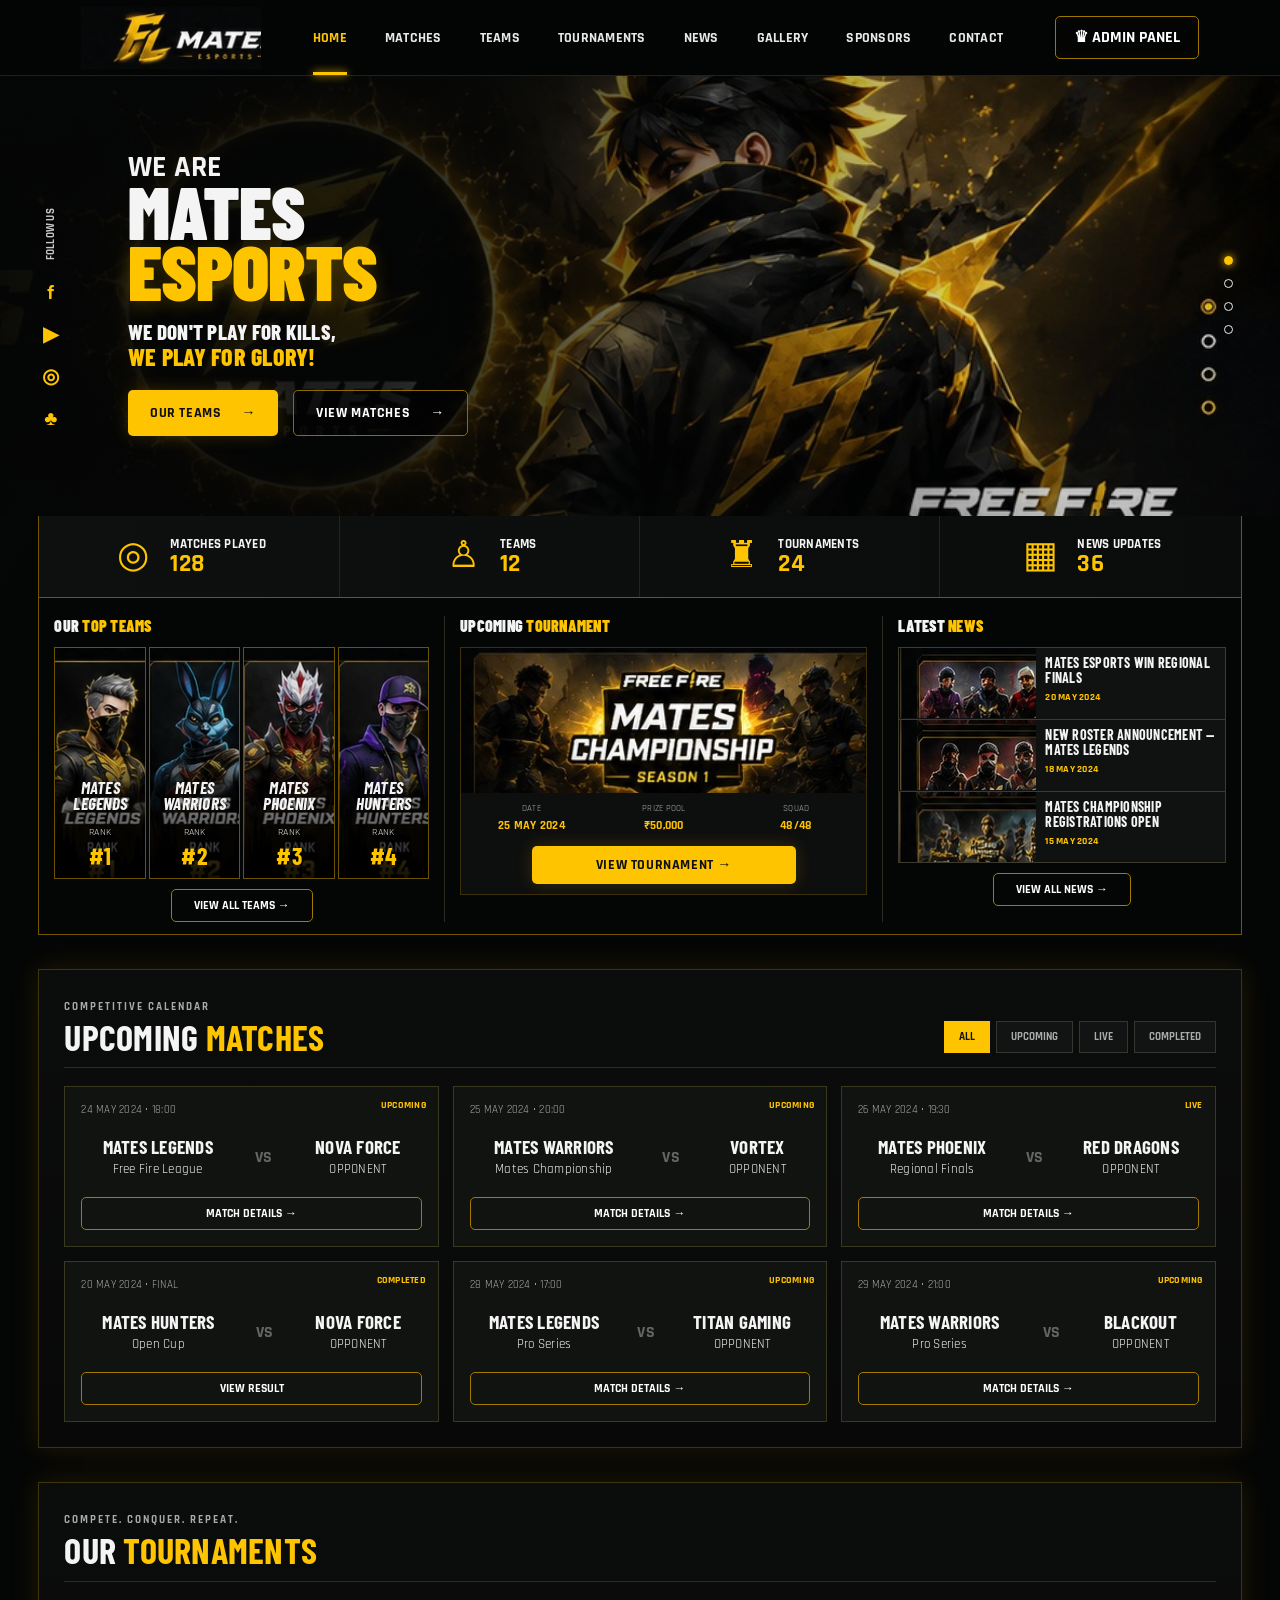
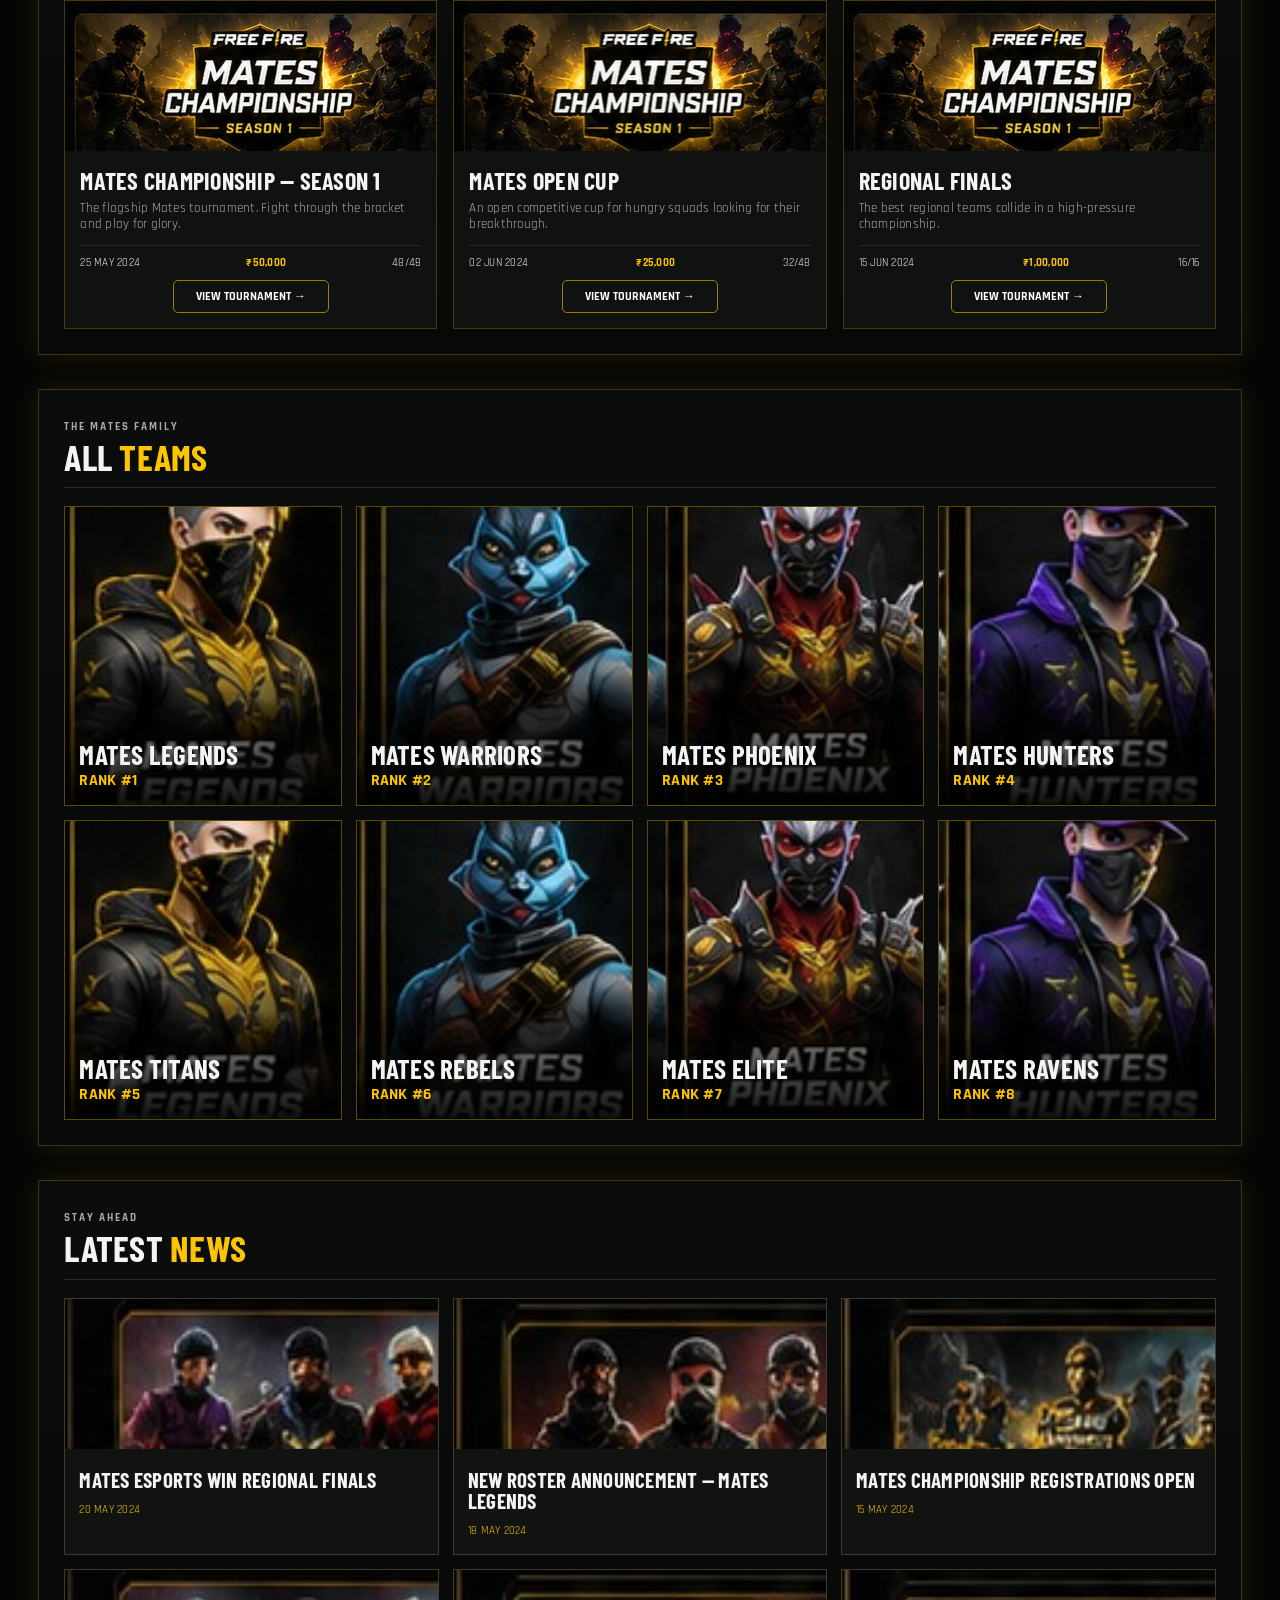
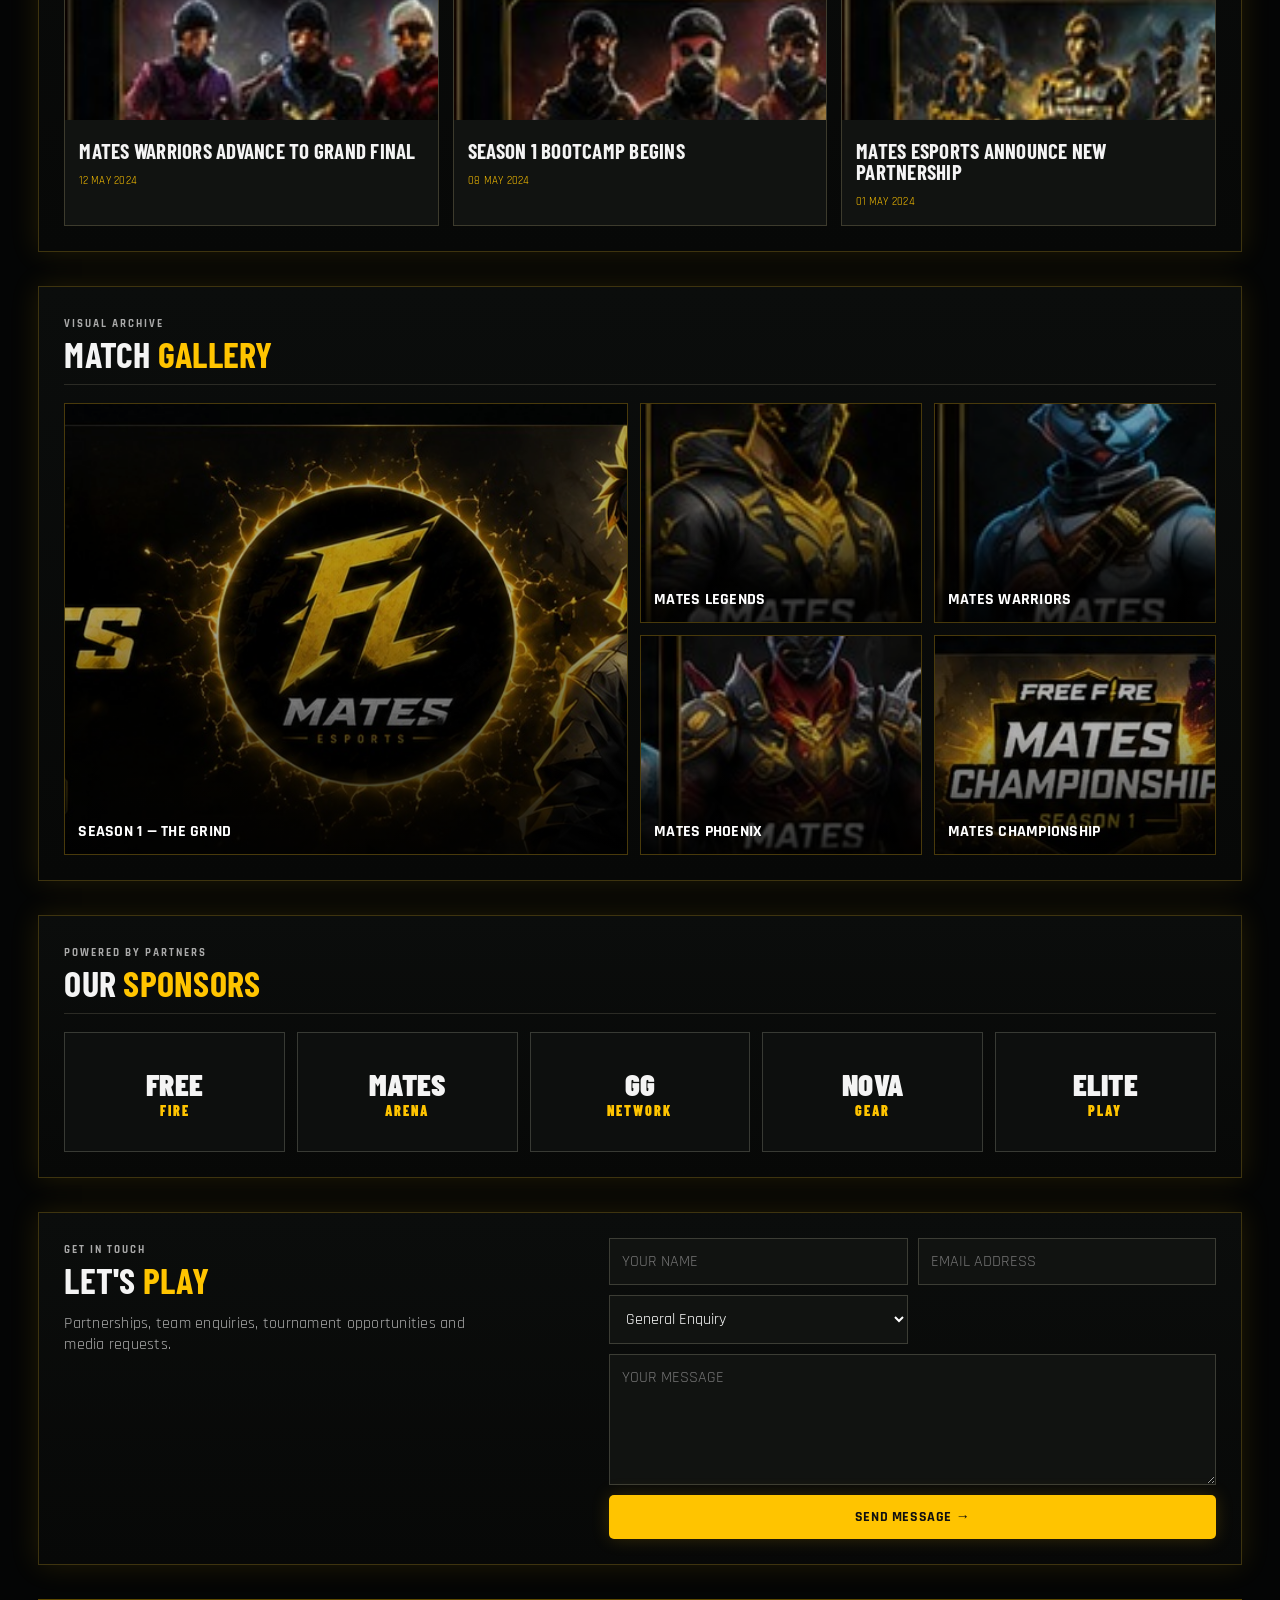
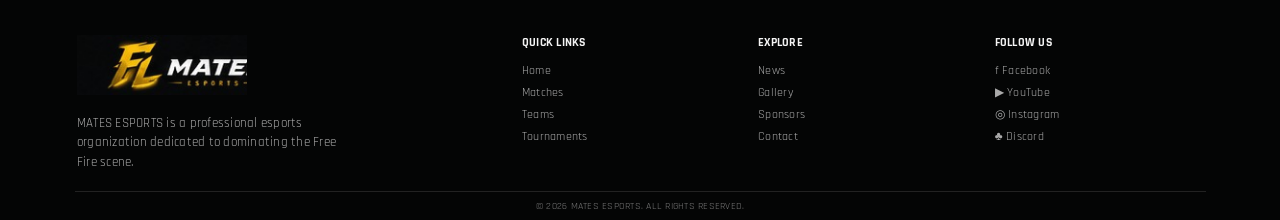
<file: index.html>
<!DOCTYPE html>
<html lang="en">

<head>
  <meta charset="UTF-8">
  <meta name="viewport" content="width=device-width, initial-scale=1.0">
  <meta name="description" content="MATES ESPORTS — competitive Free Fire esports organization.">
  <title>MATES ESPORTS | We Play For Glory</title>
  <link rel="stylesheet" href="style.css">
</head>

<body>
  <div class="page-bg"></div>

  <header class="site-header">
    <a class="brand" href="#home" aria-label="Mates Esports home">
      <img src="assets/logo.jpg" alt="Mates Esports logo">
    </a>
    <button class="menu-toggle" id="menuToggle" aria-label="Open menu">☰</button>
    <nav id="mainNav">
      <a class="active" href="#home">HOME</a>
      <a href="#matches">MATCHES</a>
      <a href="#teams">TEAMS</a>
      <a href="#tournaments">TOURNAMENTS</a>
      <a href="#news">NEWS</a>
      <a href="#gallery">GALLERY</a>
      <a href="#sponsors">SPONSORS</a>
      <a href="#contact">CONTACT</a>
    </nav>
    <button class="admin-btn" id="adminOpen">♛ ADMIN PANEL</button>
  </header>

  <main>
    <section id="home" class="hero section-anchor">
      <div class="hero-overlay"></div>
      <div class="side-social">
        <span>FOLLOW US</span>
        <a href="#" aria-label="Facebook">f</a>
        <a href="#" aria-label="YouTube">▶</a>
        <a href="#" aria-label="Instagram">◎</a>
        <a href="#" aria-label="Discord">♣</a>
      </div>
      <div class="hero-content">
        <p class="eyebrow" id="heroEyebrow">WE ARE</p>
        <h1 id="heroTitle">MATES<br><em>ESPORTS</em></h1>
        <p class="hero-copy">WE DON'T PLAY FOR KILLS,<br><em>WE PLAY FOR GLORY!</em></p>
        <div class="hero-actions">
          <a class="btn btn-gold" href="#teams">OUR TEAMS <span>→</span></a>
          <a class="btn btn-dark" href="#matches">VIEW MATCHES <span>→</span></a>
        </div>
      </div>
      <div class="hero-pager">
        <i class="active"></i><i></i><i></i><i></i>
      </div>
    </section>

    <section class="stats-wrap">
      <div class="stat"><span class="stat-icon">◎</span>
        <div><b>MATCHES PLAYED</b><strong id="statMatches">128</strong></div>
      </div>
      <div class="stat"><span class="stat-icon">♙</span>
        <div><b>TEAMS</b><strong id="statTeams">12</strong></div>
      </div>
      <div class="stat"><span class="stat-icon">♜</span>
        <div><b>TOURNAMENTS</b><strong id="statTournaments">24</strong></div>
      </div>
      <div class="stat"><span class="stat-icon">▦</span>
        <div><b>NEWS UPDATES</b><strong id="statNews">36</strong></div>
      </div>
    </section>

    <section id="teams" class="showcase section-anchor">
      <div class="section-col teams-col">
        <div class="section-title">OUR <em>TOP TEAMS</em></div>
        <div class="team-grid" id="topTeams"></div>
        <button class="outline-btn" data-scroll="#all-teams">VIEW ALL TEAMS →</button>
      </div>
      <div class="section-col featured-tournament">
        <div class="section-title">UPCOMING <em>TOURNAMENT</em></div>
        <div class="tournament-card" id="featuredTournament"></div>
      </div>
      <div id="news" class="section-col news-col section-anchor">
        <div class="section-title">LATEST <em>NEWS</em></div>
        <div id="latestNews"></div>
        <button class="outline-btn" data-scroll="#all-news">VIEW ALL NEWS →</button>
      </div>
    </section>

    <section id="matches" class="content-section section-anchor">
      <div class="content-head">
        <div><span class="kicker">COMPETITIVE CALENDAR</span>
          <h2>UPCOMING <em>MATCHES</em></h2>
        </div>
        <div class="filters">
          <button class="filter active" data-filter="all">ALL</button>
          <button class="filter" data-filter="upcoming">UPCOMING</button>
          <button class="filter" data-filter="live">LIVE</button>
          <button class="filter" data-filter="completed">COMPLETED</button>
        </div>
      </div>
      <div class="match-grid" id="matchGrid"></div>
    </section>

    <section id="tournaments" class="content-section section-anchor">
      <div class="content-head">
        <div><span class="kicker">COMPETE. CONQUER. REPEAT.</span>
          <h2>OUR <em>TOURNAMENTS</em></h2>
        </div>
      </div>
      <div class="tournament-grid" id="tournamentGrid"></div>
    </section>

    <section id="all-teams" class="content-section section-anchor">
      <div class="content-head">
        <div><span class="kicker">THE MATES FAMILY</span>
          <h2>ALL <em>TEAMS</em></h2>
        </div>
      </div>
      <div class="all-team-grid" id="allTeamGrid"></div>
    </section>

    <section id="all-news" class="content-section section-anchor">
      <div class="content-head">
        <div><span class="kicker">STAY AHEAD</span>
          <h2>LATEST <em>NEWS</em></h2>
        </div>
      </div>
      <div class="all-news-grid" id="allNewsGrid"></div>
    </section>

    <section id="gallery" class="content-section section-anchor">
      <div class="content-head">
        <div><span class="kicker">VISUAL ARCHIVE</span>
          <h2>MATCH <em>GALLERY</em></h2>
        </div>
      </div>
      <div class="gallery-grid">
        <div class="gallery-item wide"><img src="assets/hero.jpg" alt="Mates esports arena artwork"><span>SEASON 1 — THE
            GRIND</span></div>
        <div class="gallery-item"><img src="assets/team-legends.jpg" alt="Mates Legends"><span>MATES LEGENDS</span>
        </div>
        <div class="gallery-item"><img src="assets/team-warriors.jpg" alt="Mates Warriors"><span>MATES WARRIORS</span>
        </div>
        <div class="gallery-item"><img src="assets/team-phoenix.jpg" alt="Mates Phoenix"><span>MATES PHOENIX</span>
        </div>
        <div class="gallery-item"><img src="assets/tournament.jpg" alt="Mates Championship"><span>MATES
            CHAMPIONSHIP</span></div>
      </div>
    </section>

    <section id="sponsors" class="content-section sponsors section-anchor">
      <div class="content-head">
        <div><span class="kicker">POWERED BY PARTNERS</span>
          <h2>OUR <em>SPONSORS</em></h2>
        </div>
      </div>
      <div class="sponsor-grid">
        <div class="sponsor">FREE<span>FIRE</span></div>
        <div class="sponsor">MATES<span>ARENA</span></div>
        <div class="sponsor">GG<span>NETWORK</span></div>
        <div class="sponsor">NOVA<span>GEAR</span></div>
        <div class="sponsor">ELITE<span>PLAY</span></div>
      </div>
    </section>

    <section id="contact" class="content-section contact section-anchor">
      <div class="contact-copy"><span class="kicker">GET IN TOUCH</span>
        <h2>LET'S <em>PLAY</em></h2>
        <p>Partnerships, team enquiries, tournament opportunities and media requests.</p>
      </div>
      <form id="contactForm" class="contact-form">
        <input required name="name" placeholder="YOUR NAME">
        <input required type="email" name="email" placeholder="EMAIL ADDRESS">
        <select name="topic">
          <option>General Enquiry</option>
          <option>Sponsorship</option>
          <option>Team Recruitment</option>
          <option>Tournament</option>
          <option>Media</option>
        </select>
        <textarea required name="message" rows="5" placeholder="YOUR MESSAGE"></textarea>
        <button class="btn btn-gold" type="submit">SEND MESSAGE →</button>
      </form>
    </section>
  </main>

  <footer class="site-footer">
    <div class="footer-brand"><img src="assets/logo.jpg" alt="Mates Esports">
      <p>MATES ESPORTS is a professional esports organization dedicated to dominating the Free Fire scene.</p>
    </div>
    <div>
      <h4>QUICK LINKS</h4><a href="#home">Home</a><a href="#matches">Matches</a><a href="#teams">Teams</a><a
        href="#tournaments">Tournaments</a>
    </div>
    <div>
      <h4>EXPLORE</h4><a href="#news">News</a><a href="#gallery">Gallery</a><a href="#sponsors">Sponsors</a><a
        href="#contact">Contact</a>
    </div>
    <div>
      <h4>FOLLOW US</h4><a href="#">f Facebook</a><a href="#">▶ YouTube</a><a href="#">◎ Instagram</a><a href="#">♣
        Discord</a>
    </div>
    <div class="copyright">© <span id="year"></span> MATES ESPORTS. ALL RIGHTS RESERVED.</div>
  </footer>

  <!-- Admin modal -->
  <div class="modal-backdrop" id="adminModal">
    <div class="admin-window">
      <button class="modal-close" id="adminClose">×</button>
      <div class="admin-login" id="adminLogin">
        <div class="admin-mark">♛</div>
        <h2>ADMIN <em>PANEL</em></h2>
        <p>Demo admin access for this static build.</p>
        <input id="adminPassword" type="password" placeholder="Password">
        <button class="btn btn-gold" id="adminLoginBtn">ENTER DASHBOARD →</button>
        <small>Demo password: <b>admin123</b></small>
      </div>
      <div class="admin-dashboard hidden" id="adminDashboard">
        <aside class="admin-side">
          <strong>ADMIN</strong>
          <button class="admin-tab active" data-tab="dashboard">◉ Dashboard</button>
          <button class="admin-tab" data-tab="hero">✦ Hero Section</button>
          <button class="admin-tab" data-tab="matches">▣ Matches</button>
          <button class="admin-tab" data-tab="teams">♙ Teams</button>
          <button class="admin-tab" data-tab="tournaments">♜ Tournaments</button>
          <button class="admin-tab" data-tab="news">▤ News</button>
          <button class="admin-tab" data-tab="social">● Social Links</button>
          <button id="logoutAdmin">↪ Logout</button>
        </aside>
        <div class="admin-main">
          <div class="admin-panel-content" id="adminContent"></div>
        </div>
      </div>
    </div>
  </div>

  <div class="toast" id="toast"></div>
  <script src="app.js"></script>
</body>

</html>
</file>
<file: style.css>
@import url('https://fonts.googleapis.com/css2?family=Barlow+Condensed:wght@400;500;600;700;800;900&family=Rajdhani:wght@500;600;700&display=swap');

:root {
  --gold: #ffc400;
  --gold2: #ffdf42;
  --bg: #050606;
  --panel: #0d0f0e;
  --panel2: #131513;
  --line: #765c00;
  --text: #f4f4f4;
  --muted: #969b97;
  --shadow: 0 0 28px rgba(255, 196, 0, .12);
}

* {
  box-sizing: border-box
}

html {
  scroll-behavior: smooth
}

body {
  margin: 0;
  background: #040505;
  color: var(--text);
  font-family: 'Rajdhani', Arial, sans-serif;
  letter-spacing: .25px
}

body:before {
  content: "";
  position: fixed;
  inset: 0;
  pointer-events: none;
  background: radial-gradient(circle at 75% 20%, rgba(255, 193, 0, .06), transparent 28%), linear-gradient(120deg, rgba(255, 255, 255, .015), transparent 30%);
  z-index: -1
}

a {
  color: inherit;
  text-decoration: none
}

button,
input,
textarea,
select {
  font: inherit
}

button {
  cursor: pointer
}

.section-anchor {
  scroll-margin-top: 76px
}

.site-header {
  height: 76px;
  background: rgba(4, 5, 5, .96);
  border-bottom: 1px solid #1e211f;
  display: flex;
  align-items: center;
  padding: 0 6.3%;
  gap: 38px;
  position: sticky;
  top: 0;
  z-index: 50
}

.brand {
  width: 180px;
  height: 62px;
  display: flex;
  align-items: center;
  overflow: hidden
}

.brand img {
  width: 180px;
  height: auto;
  mix-blend-mode: screen
}

#mainNav {
  display: flex;
  align-self: stretch;
  align-items: center;
  gap: 38px;
  flex: 1;
  justify-content: center
}

#mainNav a {
  font-size: 14px;
  font-weight: 800;
  position: relative;
  color: #e8e8e8;
  white-space: nowrap
}

#mainNav a:hover,
#mainNav a.active {
  color: var(--gold)
}

#mainNav a.active:after {
  content: "";
  position: absolute;
  height: 3px;
  background: var(--gold);
  left: 0;
  right: 0;
  bottom: -28px;
  box-shadow: 0 0 8px var(--gold)
}

.admin-btn {
  border: 1px solid #9c7700;
  background: transparent;
  color: #fff;
  padding: 10px 18px;
  border-radius: 5px;
  font-weight: 800;
  box-shadow: inset 0 0 18px rgba(255, 196, 0, .03)
}

.admin-btn:hover {
  background: var(--gold);
  color: #111
}

.menu-toggle {
  display: none;
  background: none;
  border: 0;
  color: #fff;
  font-size: 28px
}

.hero {
  height: 440px;
  position: relative;
  overflow: hidden;
  background: #090a09 url('assets/hero-clean.jpg') right center/cover no-repeat
}

.hero:after {
  content: "";
  position: absolute;
  inset: 0;
  background: linear-gradient(90deg, rgba(4, 5, 5, .97) 0%, rgba(4, 5, 5, .88) 30%, rgba(4, 5, 5, .42) 58%, rgba(4, 5, 5, .05) 82%), linear-gradient(0deg, rgba(4, 5, 5, .22), transparent 25%);
  pointer-events: none
}

.hero-content {
  position: relative;
  z-index: 6;
  width: min(570px, 48%);
  margin-left: 10%;
  padding-top: 72px
}

.eyebrow {
  font-size: 30px;
  font-weight: 900;
  margin: 0 0 -4px
}

.hero h1 {
  font-family: 'Barlow Condensed';
  font-size: 74px;
  line-height: .78;
  margin: 0;
  font-weight: 900;
  letter-spacing: -1px
}

.hero h1 em,
.hero-copy em,
.section-title em,
h2 em,
.contact-copy em {
  font-style: normal;
  color: var(--gold)
}

.hero h1 em {
  font-size: 1.04em;
  text-shadow: 0 4px 18px rgba(255, 196, 0, .22)
}

.hero-copy {
  font-family: 'Barlow Condensed';
  font-size: 21px;
  font-weight: 800;
  line-height: 1.1;
  margin: 20px 0
}

.hero-copy em {
  font-size: 24px
}

.hero-actions {
  display: flex;
  gap: 15px
}

.btn {
  border: 0;
  padding: 13px 22px;
  font-weight: 900;
  font-size: 14px;
  letter-spacing: .6px;
  display: inline-flex;
  gap: 20px;
  align-items: center;
  justify-content: center;
  border-radius: 5px
}

.btn-gold {
  background: var(--gold);
  color: #101010;
  box-shadow: 0 0 18px rgba(255, 196, 0, .18)
}

.btn-gold:hover {
  background: #fff05c
}

.btn-dark {
  background: rgba(0, 0, 0, .45);
  border: 1px solid #8d6b00;
  color: #fff
}

.btn-dark:hover {
  border-color: var(--gold);
  color: var(--gold)
}

.side-social {
  position: absolute;
  left: 3.3%;
  top: 132px;
  z-index: 5;
  display: flex;
  flex-direction: column;
  align-items: center;
  gap: 16px;
  color: var(--gold);
  font-weight: 900
}

.side-social span {
  writing-mode: vertical-rl;
  transform: rotate(180deg);
  font-size: 11px;
  color: #c6c6c6;
  margin-bottom: 4px
}

.side-social a {
  font-size: 20px
}

.hero-pager {
  position: absolute;
  right: 3.7%;
  top: 180px;
  z-index: 5;
  display: flex;
  flex-direction: column;
  gap: 14px
}

.hero-pager i {
  width: 9px;
  height: 9px;
  border: 1px solid #eee;
  border-radius: 50%;
  display: block
}

.hero-pager i.active {
  background: var(--gold);
  border-color: var(--gold);
  box-shadow: 0 0 8px var(--gold)
}

.stats-wrap {
  width: 94%;
  margin: 0 auto;
  border: 1px solid #705700;
  border-top: 0;
  min-height: 82px;
  display: grid;
  grid-template-columns: repeat(4, 1fr);
  background: linear-gradient(90deg, #0e100f, #0a0c0b)
}

.stat {
  display: flex;
  align-items: center;
  justify-content: center;
  gap: 16px;
  border-right: 1px solid #24241d
}

.stat:last-child {
  border-right: 0
}

.stat-icon {
  font-size: 37px;
  color: var(--gold);
  width: 42px;
  text-align: center
}

.stat b {
  display: block;
  font-size: 13px
}

.stat strong {
  display: block;
  color: var(--gold);
  font-size: 25px;
  line-height: 1
}

.showcase {
  width: 94%;
  margin: 0 auto;
  border: 1px solid #705700;
  border-top: 0;
  display: grid;
  grid-template-columns: 1.25fr 1.35fr 1.1fr;
  padding: 18px 0 12px;
  background: rgba(5, 6, 6, .96)
}

.section-col {
  padding: 0 15px;
  border-right: 1px solid #2a2a22
}

.section-col:last-child {
  border-right: 0
}

.section-title {
  font-family: 'Barlow Condensed';
  font-size: 16px;
  font-weight: 900;
  margin: 0 0 12px
}

.section-title em {
  color: var(--gold)
}

.team-grid {
  display: grid;
  grid-template-columns: repeat(4, 1fr);
  gap: 3px
}

.team-card {
  min-height: 232px;
  border: 1px solid #6b5300;
  background: #111;
  position: relative;
  overflow: hidden;
  cursor: pointer;
  box-shadow: inset 0 -30px 30px rgba(0, 0, 0, .8)
}

.team-card img {
  position: absolute;
  inset: 0;
  width: 100%;
  height: 100%;
  object-fit: cover;
  filter: saturate(.9)
}

.team-card:after {
  content: "";
  position: absolute;
  inset: 0;
  background: linear-gradient(0deg, rgba(0, 0, 0, .92) 0%, rgba(0, 0, 0, .08) 62%)
}

.team-info {
  position: absolute;
  z-index: 2;
  left: 6px;
  right: 6px;
  bottom: 8px;
  text-align: center
}

.team-info h3 {
  font-family: 'Barlow Condensed';
  font-style: italic;
  font-size: 17px;
  line-height: .9;
  margin: 0 0 9px
}

.team-info span {
  font-size: 10px;
  color: #ddd
}

.team-info b {
  display: block;
  font-family: 'Barlow Condensed';
  font-size: 24px;
  color: var(--gold)
}

.outline-btn {
  display: block;
  margin: 10px auto 0;
  padding: 8px 22px;
  background: transparent;
  border: 1px solid #a27a00;
  color: #fff;
  border-radius: 5px;
  font-weight: 800;
  font-size: 12px
}

.outline-btn:hover {
  color: #111;
  background: var(--gold)
}

.tournament-card {
  border: 1px solid #3d310b;
  background: #0d0e0e;
  overflow: hidden
}

.tournament-art {
  height: 145px;
  background: url('assets/tournament.jpg') center/cover
}

.tour-meta {
  display: grid;
  grid-template-columns: repeat(3, 1fr);
  text-align: center;
  padding: 10px 4px 6px
}

.tour-meta small {
  display: block;
  color: #aaa;
  font-size: 9px
}

.tour-meta b {
  font-size: 12px;
  color: var(--gold)
}

.tournament-card .btn {
  width: 65%;
  margin: 5px auto 10px;
  display: flex;
  padding: 10px
}

.news-item {
  display: grid;
  grid-template-columns: 137px 1fr;
  min-height: 72px;
  border: 1px solid #3d3b2d;
  border-bottom: 0;
  background: #101211;
  cursor: pointer
}

.news-item:last-of-type {
  border-bottom: 1px solid #3d3b2d
}

.news-item img {
  width: 100%;
  height: 70px;
  object-fit: cover
}

.news-item div {
  padding: 8px 9px
}

.news-item b {
  display: block;
  font-family: 'Barlow Condensed';
  font-size: 14px;
  line-height: 1.05
}

.news-item time {
  color: var(--gold);
  font-size: 10px;
  font-weight: 800
}

.content-section {
  width: 94%;
  margin: 34px auto;
  padding: 25px;
  border: 1px solid #3e340f;
  background: linear-gradient(180deg, #0b0d0c, #070807);
  box-shadow: var(--shadow)
}

.content-head {
  display: flex;
  align-items: end;
  justify-content: space-between;
  gap: 20px;
  border-bottom: 1px solid #2b2b25;
  padding-bottom: 14px;
  margin-bottom: 18px
}

.kicker {
  font-size: 11px;
  color: #aaa;
  font-weight: 800;
  letter-spacing: 2px
}

h2 {
  font-family: 'Barlow Condensed';
  font-size: 36px;
  line-height: .9;
  margin: 5px 0 0
}

h2 em {
  font-style: normal;
  color: var(--gold)
}

.filters {
  display: flex;
  gap: 6px
}

.filter {
  background: #111412;
  color: #aaa;
  border: 1px solid #34362f;
  padding: 8px 14px;
  font-size: 11px;
  font-weight: 800
}

.filter.active,
.filter:hover {
  color: #111;
  background: var(--gold);
  border-color: var(--gold)
}

.match-grid {
  display: grid;
  grid-template-columns: repeat(3, 1fr);
  gap: 14px
}

.match-card {
  border: 1px solid #393820;
  background: #111311;
  padding: 16px;
  position: relative
}

.match-status {
  position: absolute;
  right: 12px;
  top: 12px;
  color: var(--gold);
  font-size: 10px;
  font-weight: 900
}

.match-date {
  font-size: 11px;
  color: #aaa
}

.match-teams {
  display: flex;
  justify-content: space-around;
  align-items: center;
  text-align: center;
  margin: 18px 0
}

.match-team strong {
  display: block;
  font-family: 'Barlow Condensed';
  font-size: 19px
}

.versus {
  color: #666;
  font-weight: 900
}

.match-card .outline-btn {
  margin: 0;
  width: 100%
}

.tournament-grid {
  display: grid;
  grid-template-columns: repeat(3, 1fr);
  gap: 16px
}

.tour-box {
  border: 1px solid #4a3a08;
  background: #101211;
  overflow: hidden
}

.tour-box .art {
  height: 150px;
  background: url('assets/tournament.jpg') center/cover
}

.tour-box .body {
  padding: 15px
}

.tour-box h3 {
  font-family: 'Barlow Condensed';
  font-size: 24px;
  margin: 0 0 5px
}

.tour-box p {
  color: #aaa;
  margin: 0 0 13px;
  font-size: 13px
}

.tour-row {
  display: flex;
  justify-content: space-between;
  border-top: 1px solid #292b25;
  padding-top: 10px;
  font-size: 11px
}

.tour-row b {
  color: var(--gold)
}

.all-team-grid {
  display: grid;
  grid-template-columns: repeat(4, 1fr);
  gap: 14px
}

.big-team {
  height: 300px;
  border: 1px solid #5d4900;
  position: relative;
  overflow: hidden
}

.big-team img {
  width: 100%;
  height: 100%;
  object-fit: cover
}

.big-team:after {
  content: "";
  position: absolute;
  inset: 0;
  background: linear-gradient(0deg, rgba(0, 0, 0, .94), transparent 60%)
}

.big-team div {
  position: absolute;
  z-index: 2;
  bottom: 14px;
  left: 14px
}

.big-team h3 {
  font-family: 'Barlow Condensed';
  font-size: 27px;
  margin: 0
}

.big-team span {
  color: var(--gold);
  font-weight: 800
}

.all-news-grid {
  display: grid;
  grid-template-columns: repeat(3, 1fr);
  gap: 14px
}

.news-box {
  border: 1px solid #3d3b2d;
  background: #111311;
  overflow: hidden;
  cursor: pointer
}

.news-box img {
  width: 100%;
  height: 150px;
  object-fit: cover
}

.news-box .body {
  padding: 14px
}

.news-box h3 {
  font-family: 'Barlow Condensed';
  font-size: 21px;
  line-height: 1;
  margin: 0 0 8px
}

.news-box time {
  color: var(--gold);
  font-size: 11px
}

.gallery-grid {
  display: grid;
  grid-template-columns: 2fr 1fr 1fr;
  gap: 12px
}

.gallery-item {
  height: 220px;
  position: relative;
  overflow: hidden;
  border: 1px solid #493a0b
}

.gallery-item.wide {
  grid-row: span 2;
  height: 452px
}

.gallery-item img {
  width: 100%;
  height: 100%;
  object-fit: cover;
  filter: brightness(.7)
}

.gallery-item:after {
  content: "";
  position: absolute;
  inset: 0;
  background: linear-gradient(0deg, rgba(0, 0, 0, .8), transparent 55%)
}

.gallery-item span {
  position: absolute;
  z-index: 2;
  bottom: 12px;
  left: 13px;
  font-weight: 900;
  color: #fff
}

.sponsor-grid {
  display: grid;
  grid-template-columns: repeat(5, 1fr);
  gap: 12px
}

.sponsor {
  height: 120px;
  border: 1px solid #383a34;
  background: #0d0f0e;
  display: flex;
  align-items: center;
  justify-content: center;
  flex-direction: column;
  font-family: 'Barlow Condensed';
  font-size: 31px;
  font-weight: 900
}

.sponsor span {
  font-size: 14px;
  color: var(--gold);
  letter-spacing: 2px
}

.contact {
  display: grid;
  grid-template-columns: 1fr 1.2fr;
  gap: 40px
}

.contact-copy p {
  color: #aaa;
  max-width: 430px
}

.contact-form {
  display: grid;
  grid-template-columns: 1fr 1fr;
  gap: 10px
}

.contact-form input,
.contact-form select,
.contact-form textarea {
  background: #111311;
  border: 1px solid #3c3d35;
  color: #fff;
  padding: 12px;
  outline: none
}

.contact-form textarea,
.contact-form .btn {
  grid-column: 1/-1
}

.contact-form input:focus,
.contact-form select:focus,
.contact-form textarea:focus {
  border-color: var(--gold)
}

.site-footer {
  width: 94%;
  margin: 0 auto;
  padding: 35px 3%;
  border-top: 1px solid #5e4a00;
  display: grid;
  grid-template-columns: 2fr 1fr 1fr 1fr;
  gap: 28px;
  position: relative
}

.site-footer img {
  width: 170px;
  mix-blend-mode: screen
}

.site-footer p {
  color: #aaa;
  max-width: 270px;
  font-size: 13px;
  line-height: 1.5
}

.site-footer h4 {
  font-size: 12px;
  margin: 0 0 13px
}

.site-footer>div>a {
  display: block;
  color: #aaa;
  font-size: 12px;
  margin: 7px 0
}

.site-footer>div>a:hover {
  color: var(--gold)
}

.copyright {
  position: absolute;
  left: 3%;
  right: 3%;
  bottom: 8px;
  text-align: center;
  border-top: 1px solid #222;
  padding-top: 8px;
  color: #777;
  font-size: 10px
}

.modal-backdrop {
  display: none;
  position: fixed;
  inset: 0;
  background: rgba(0, 0, 0, .8);
  z-index: 100;
  align-items: center;
  justify-content: center;
  padding: 20px
}

.modal-backdrop.open {
  display: flex
}

.admin-window {
  width: min(1000px, 96vw);
  height: min(650px, 90vh);
  background: #111311;
  border: 1px solid #a47b00;
  box-shadow: 0 0 45px rgba(255, 196, 0, .16);
  position: relative
}

.modal-close {
  position: absolute;
  right: 9px;
  top: 6px;
  background: none;
  border: 0;
  color: #ddd;
  font-size: 25px;
  z-index: 5
}

.admin-login {
  height: 100%;
  display: flex;
  flex-direction: column;
  align-items: center;
  justify-content: center;
  gap: 12px
}

.admin-mark {
  font-size: 50px;
  color: var(--gold)
}

.admin-login h2 {
  font-size: 36px;
  margin: 0
}

.admin-login p,
.admin-login small {
  color: #888
}

.admin-login input {
  width: 260px;
  background: #090a09;
  border: 1px solid #444;
  padding: 12px;
  color: #fff
}

.admin-login .btn {
  width: 260px
}

.hidden {
  display: none !important
}

.admin-dashboard {
  height: 100%;
  display: grid;
  grid-template-columns: 185px 1fr
}

.admin-side {
  background: #0b0d0c;
  border-right: 1px solid #333;
  padding: 28px 10px 10px;
  display: flex;
  flex-direction: column;
  gap: 4px
}

.admin-side>strong {
  font-family: 'Barlow Condensed';
  font-size: 24px;
  color: var(--gold);
  padding: 0 10px 16px
}

.admin-tab,
.admin-side>#logoutAdmin {
  border: 0;
  background: transparent;
  color: #aaa;
  text-align: left;
  padding: 10px;
  font-size: 12px;
  font-weight: 800
}

.admin-tab:hover,
.admin-tab.active {
  background: var(--gold);
  color: #111
}

.admin-side>#logoutAdmin {
  margin-top: auto;
  border-top: 1px solid #333
}

.admin-main {
  padding: 28px;
  overflow: auto
}

.admin-main h2 {
  font-size: 30px
}

.dash-cards {
  display: grid;
  grid-template-columns: repeat(4, 1fr);
  gap: 10px;
  margin: 18px 0
}

.dash-card {
  background: #090b0a;
  border: 1px solid #2c2e29;
  padding: 15px
}

.dash-card b {
  display: block;
  color: #aaa;
  font-size: 10px
}

.dash-card strong {
  font-size: 25px;
  color: var(--gold)
}

.admin-form {
  display: grid;
  gap: 10px;
  max-width: 700px
}

.admin-form input,
.admin-form textarea,
.admin-form select {
  background: #090b0a;
  color: #fff;
  border: 1px solid #383b35;
  padding: 10px
}

.admin-row {
  display: flex;
  gap: 8px;
  align-items: center;
  justify-content: space-between;
  padding: 9px;
  border-bottom: 1px solid #2a2c27;
  background: #0c0e0d
}

.admin-row span {
  font-size: 12px
}

.admin-row-actions {
  display: flex;
  gap: 5px
}

.mini {
  padding: 6px 9px;
  background: #191c19;
  border: 1px solid #3a3d35;
  color: #ddd;
  font-size: 10px
}

.mini.danger {
  color: #ff7a63
}

.mini:hover {
  border-color: var(--gold);
  color: var(--gold)
}

.toast {
  position: fixed;
  bottom: 24px;
  right: 24px;
  background: var(--gold);
  color: #111;
  padding: 12px 18px;
  font-weight: 900;
  z-index: 200;
  transform: translateY(100px);
  opacity: 0;
  transition: .25s
}

.toast.show {
  transform: translateY(0);
  opacity: 1
}

@media(max-width:1100px) {
  .site-header {
    gap: 18px;
    padding: 0 3%
  }

  #mainNav {
    gap: 18px
  }

  .brand {
    width: 150px
  }

  .brand img {
    width: 150px
  }

  .hero-content {
    margin-left: 10%
  }

  .showcase {
    grid-template-columns: 1fr 1fr
  }

  .news-col {
    grid-column: 1/-1;
    border-top: 1px solid #2a2a22;
    margin-top: 14px;
    padding-top: 15px
  }

  .news-item {
    display: grid;
    grid-template-columns: 150px 1fr
  }

  .match-grid,
  .tournament-grid {
    grid-template-columns: repeat(2, 1fr)
  }
}

@media(max-width:820px) {
  .site-header {
    height: 65px
  }

  .menu-toggle {
    display: block;
    margin-left: auto
  }

  .admin-btn {
    padding: 8px 11px
  }

  #mainNav {
    display: none;
    position: absolute;
    top: 65px;
    left: 0;
    right: 0;
    background: #090a09;
    border-bottom: 1px solid #665000;
    flex-direction: column;
    align-items: stretch;
    gap: 0;
    padding: 8px 20px
  }

  #mainNav.open {
    display: flex
  }

  #mainNav a {
    padding: 13px
  }

  #mainNav a.active:after {
    display: none
  }

  .hero {
    height: 410px
  }

  .hero-content {
    width: 70%;
    margin-left: 9%;
    padding-top: 70px
  }

  .hero h1 {
    font-size: 58px
  }

  .side-social {
    display: none
  }

  .stats-wrap {
    grid-template-columns: repeat(2, 1fr)
  }

  .stat {
    padding: 13px
  }

  .showcase {
    grid-template-columns: 1fr
  }

  .section-col {
    border-right: 0;
    border-bottom: 1px solid #2a2a22;
    padding-bottom: 18px;
    margin-bottom: 15px
  }

  .news-col {
    grid-column: auto;
    border-top: 0
  }

  .all-team-grid {
    grid-template-columns: repeat(2, 1fr)
  }

  .gallery-grid {
    grid-template-columns: 1fr 1fr
  }

  .gallery-item.wide {
    grid-column: 1/-1;
    grid-row: auto;
    height: 300px
  }

  .sponsor-grid {
    grid-template-columns: repeat(2, 1fr)
  }

  .contact {
    grid-template-columns: 1fr
  }

  .site-footer {
    grid-template-columns: 1fr 1fr
  }

  .copyright {
    position: static;
    grid-column: 1/-1;
    margin-top: 15px
  }
}

@media(max-width:560px) {
  .site-header {
    padding: 0 12px
  }

  .brand {
    width: 125px
  }

  .brand img {
    width: 125px
  }

  .admin-btn {
    font-size: 10px
  }

  .hero {
    height: 390px
  }

  .hero-content {
    width: 80%;
    margin-left: 7%;
    padding-top: 58px
  }

  .hero h1 {
    font-size: 53px
  }

  .eyebrow {
    font-size: 23px
  }

  .hero-copy {
    font-size: 17px
  }

  .hero-copy em {
    font-size: 19px
  }

  .hero-actions {
    flex-wrap: wrap
  }

  .btn {
    padding: 11px 15px
  }

  .stats-wrap,
  .team-grid,
  .match-grid,
  .tournament-grid,
  .all-team-grid,
  .all-news-grid {
    grid-template-columns: 1fr 1fr
  }

  .stat {
    gap: 7px
  }

  .stat-icon {
    font-size: 27px
  }

  .stat b {
    font-size: 9px
  }

  .stat strong {
    font-size: 21px
  }

  .content-section,
  .showcase,
  .stats-wrap {
    width: 96%
  }

  .content-section {
    padding: 15px
  }

  .content-head {
    display: block
  }

  .filters {
    margin-top: 12px;
    flex-wrap: wrap
  }

  .gallery-grid {
    grid-template-columns: 1fr
  }

  .gallery-item.wide {
    grid-column: auto
  }

  .sponsor-grid {
    grid-template-columns: 1fr 1fr
  }

  .site-footer {
    width: 96%;
    grid-template-columns: 1fr 1fr
  }

  .admin-dashboard {
    grid-template-columns: 1fr
  }

  .admin-side {
    display: none
  }

  .admin-main {
    padding: 20px
  }

  .dash-cards {
    grid-template-columns: 1fr 1fr
  }
}

@media(max-width:820px) {
  .hero {
    background-position: 72% center;
    background-size: auto 100%
  }

  .hero:after {
    background: linear-gradient(90deg, rgba(4, 5, 5, .99) 0%, rgba(4, 5, 5, .88) 48%, rgba(4, 5, 5, .28) 100%)
  }
}

@media(max-width:560px) {
  .hero {
    background-position: 68% center
  }
}

/* FINAL PHONE/TABLET POLISH — prevents overlap and horizontal overflow */
html,
body {
  width: 100%;
  max-width: 100%;
  overflow-x: hidden
}

*,
*:before,
*:after {
  max-width: 100%
}

img {
  max-width: 100%
}

@media (max-width:1000px) {
  .site-header {
    padding: 0 20px;
    gap: 14px
  }

  #mainNav {
    gap: 14px
  }

  #mainNav a {
    font-size: 12px
  }

  .hero {
    height: auto;
    min-height: 430px
  }

  .hero-content {
    width: min(520px, 64%);
    margin-left: 8%;
    padding: 70px 0 58px
  }

  .showcase {
    grid-template-columns: 1fr 1fr
  }

  .teams-col {
    grid-column: 1/-1;
    border-right: 0;
    border-bottom: 1px solid #2a2a22;
    padding-bottom: 18px;
    margin-bottom: 15px
  }

  .news-col {
    grid-column: 1/-1;
    border-right: 0
  }

  .all-team-grid {
    grid-template-columns: repeat(3, minmax(0, 1fr))
  }
}

@media (max-width:820px) {
  .site-header {
    height: 66px;
    padding: 0 12px
  }

  .brand {
    width: 125px;
    flex: 0 0 125px;
    height: 58px
  }

  .brand img {
    width: 125px
  }

  .menu-toggle {
    display: block;
    margin-left: auto;
    width: 40px;
    height: 40px
  }

  #mainNav {
    display: none;
    position: fixed;
    top: 66px;
    left: 0;
    right: 0;
    width: 100%;
    max-height: calc(100vh - 66px);
    overflow-y: auto;
    background: rgba(7, 8, 8, .99);
    border-bottom: 1px solid #765c00;
    padding: 8px 12px;
    z-index: 60
  }

  #mainNav.open {
    display: flex;
    flex-direction: column;
    align-items: stretch;
    gap: 0
  }

  #mainNav a {
    padding: 14px 10px;
    font-size: 14px;
    border-bottom: 1px solid #22251f
  }

  #mainNav a.active:after {
    display: none
  }

  .admin-btn {
    font-size: 10px;
    padding: 8px 9px;
    white-space: nowrap
  }

  .hero {
    height: auto;
    min-height: 430px;
    background-position: 72% center;
    background-size: auto 100%
  }

  .hero:after {
    background: linear-gradient(90deg, rgba(4, 5, 5, .99) 0%, rgba(4, 5, 5, .94) 38%, rgba(4, 5, 5, .60) 66%, rgba(4, 5, 5, .18) 100%)
  }

  .hero-content {
    width: 82%;
    margin-left: 7%;
    padding: 62px 0 70px;
    z-index: 6
  }

  .hero h1 {
    font-size: clamp(48px, 11vw, 68px)
  }

  .hero-actions {
    flex-wrap: wrap
  }

  .side-social {
    display: none
  }

  .stats-wrap {
    grid-template-columns: repeat(2, minmax(0, 1fr))
  }

  .stat {
    min-width: 0;
    padding: 13px 8px
  }

  .stat:nth-child(2) {
    border-right: 0
  }

  .stat:nth-child(-n+2) {
    border-bottom: 1px solid #24241d
  }

  .showcase {
    grid-template-columns: 1fr
  }

  .section-col,
  .featured-tournament,
  .news-col {
    border-right: 0;
    border-bottom: 1px solid #2a2a22;
    padding: 0 12px 20px;
    margin-bottom: 18px
  }

  .section-col:last-child {
    border-bottom: 0;
    margin-bottom: 0
  }

  .team-grid {
    grid-template-columns: repeat(4, minmax(0, 1fr))
  }

  .content-section {
    padding: 18px 14px
  }

  .content-head {
    display: flex;
    flex-wrap: wrap;
    align-items: flex-start
  }

  .filters {
    width: 100%;
    flex-wrap: wrap
  }

  .match-grid,
  .tournament-grid {
    grid-template-columns: repeat(2, minmax(0, 1fr))
  }

  .all-team-grid,
  .all-news-grid {
    grid-template-columns: repeat(2, minmax(0, 1fr))
  }

  .sponsor-grid {
    grid-template-columns: repeat(3, minmax(0, 1fr))
  }

  .contact {
    grid-template-columns: 1fr
  }

  .site-footer {
    grid-template-columns: repeat(2, minmax(0, 1fr));
    padding-bottom: 50px
  }
}

@media (max-width:600px) {
  .site-header {
    padding: 0 9px
  }

  .brand {
    width: 108px;
    flex-basis: 108px
  }

  .brand img {
    width: 108px
  }

  .admin-btn {
    max-width: 105px;
    overflow: hidden;
    text-overflow: ellipsis
  }

  .hero {
    min-height: 455px;
    background-position: 66% center;
    background-size: auto 100%
  }

  .hero:after {
    background: linear-gradient(90deg, rgba(4, 5, 5, 1) 0%, rgba(4, 5, 5, .97) 45%, rgba(4, 5, 5, .72) 72%, rgba(4, 5, 5, .30) 100%)
  }

  .hero-content {
    width: 88%;
    margin-left: 6%;
    padding: 58px 0 72px
  }

  .eyebrow {
    font-size: 23px
  }

  .hero h1 {
    font-size: clamp(45px, 15vw, 60px);
    line-height: .82
  }

  .hero-copy {
    font-size: 17px;
    margin: 18px 0
  }

  .hero-copy em {
    font-size: 19px
  }

  .hero-actions {
    width: 100%;
    gap: 8px
  }

  .hero-actions .btn {
    flex: 1 1 145px;
    min-width: 0
  }

  .hero-pager {
    right: 8px;
    top: 50%;
    transform: translateY(-50%)
  }

  .stats-wrap,
  .showcase,
  .content-section {
    width: 96%
  }

  .stat {
    justify-content: flex-start;
    padding: 11px 8px;
    gap: 7px
  }

  .stat-icon {
    width: 27px;
    flex: 0 0 27px;
    font-size: 24px
  }

  .stat b {
    font-size: 8px;
    white-space: nowrap
  }

  .stat strong {
    font-size: 20px
  }

  .showcase {
    padding-top: 15px
  }

  .team-grid {
    grid-template-columns: repeat(2, minmax(0, 1fr));
    gap: 5px
  }

  .team-card {
    min-height: 215px
  }

  .news-item {
    grid-template-columns: 105px 1fr
  }

  .news-item img {
    height: 72px
  }

  .news-item b {
    font-size: 13px
  }

  .content-section {
    margin: 22px auto;
    padding: 15px 11px
  }

  .content-head {
    display: block
  }

  h2 {
    font-size: 30px
  }

  .filters {
    margin-top: 12px;
    gap: 5px
  }

  .filter {
    flex: 1 1 70px;
    padding: 8px 7px
  }

  .match-grid,
  .tournament-grid,
  .all-team-grid,
  .all-news-grid {
    grid-template-columns: 1fr
  }

  .match-card {
    padding: 14px
  }

  .match-teams {
    gap: 7px
  }

  .match-team {
    min-width: 0;
    flex: 1
  }

  .match-team strong {
    font-size: 16px;
    overflow-wrap: anywhere
  }

  .gallery-grid {
    grid-template-columns: 1fr
  }

  .gallery-item,
  .gallery-item.wide {
    height: 250px;
    grid-column: auto;
    grid-row: auto
  }

  .sponsor-grid {
    grid-template-columns: repeat(2, minmax(0, 1fr))
  }

  .sponsor {
    height: 100px;
    font-size: 25px
  }

  .contact-form {
    grid-template-columns: 1fr
  }

  .contact-form textarea,
  .contact-form .btn {
    grid-column: auto
  }

  .site-footer {
    width: 96%;
    grid-template-columns: 1fr 1fr;
    gap: 20px 14px
  }

  .footer-brand {
    grid-column: 1/-1
  }

  .copyright {
    grid-column: 1/-1;
    position: static;
    margin-top: 10px
  }

  .modal-backdrop {
    padding: 7px
  }

  .admin-window {
    width: 100%;
    height: 94vh;
    max-height: 94vh
  }

  .admin-dashboard {
    display: block;
    height: 100%
  }

  .admin-side {
    display: flex;
    flex-direction: row;
    overflow-x: auto;
    padding: 42px 7px 7px;
    border-right: 0;
    border-bottom: 1px solid #333;
    height: auto
  }

  .admin-side>strong,
  .admin-side>#logoutAdmin {
    display: none
  }

  .admin-tab {
    flex: 0 0 auto;
    white-space: nowrap;
    padding: 8px 9px;
    font-size: 10px
  }

  .admin-main {
    height: calc(94vh - 82px);
    padding: 14px
  }

  .dash-cards {
    grid-template-columns: repeat(2, minmax(0, 1fr))
  }
}

@media (max-width:380px) {
  .brand {
    width: 94px;
    flex-basis: 94px
  }

  .brand img {
    width: 94px
  }

  .admin-btn {
    font-size: 8px;
    max-width: 90px
  }

  .hero {
    min-height: 440px
  }

  .hero-content {
    width: 90%;
    margin-left: 5%
  }

  .hero h1 {
    font-size: 44px
  }

  .hero-actions .btn {
    font-size: 10px;
    padding: 10px 9px
  }

  .stat b {
    font-size: 7px
  }

  .stat strong {
    font-size: 18px
  }
}
</file>
